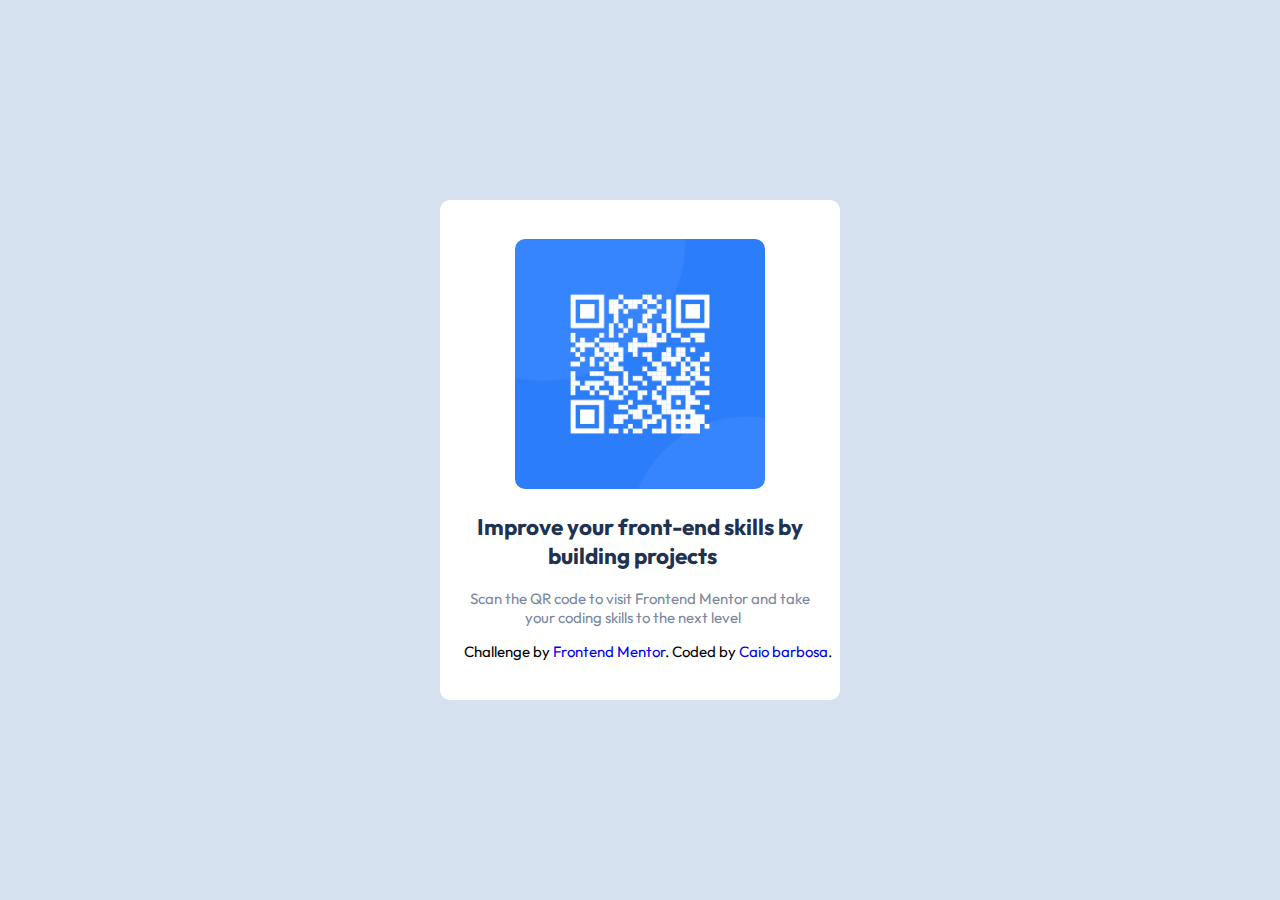
<file: front-end-mentor/index.html>
<!DOCTYPE html>
<html lang="pt-br">
<head>
  <meta charset="UTF-8">
  <meta name="viewport" content="width=device-width, initial-scale=1.0"> <!-- displays site properly based on user's device -->

  <link rel="icon" type="image/png" sizes="32x32" href="./images/favicon-32x32.png">
  
  <title>Frontend Mentor | QR code component</title>

  <!-- Feel free to remove these styles or customise in your own stylesheet 👍 -->
  <style>
    @import url('https://fonts.googleapis.com/css2?family=Outfit:wght@400;700&display=swap');

   body{
     background-color:hsl(212, 45%, 89%);
     min-width: 375px;
     max-width: 1440px;
     min-height: 667px;
     max-height: 1056px;
     font-family: 'Outfit', sans-serif;
     display: flex;
     justify-content: center;
     align-items: center;
     min-height: 100vh;
     font-size: 15px;
     text-indent: 15px;
    margin: 0px;

   }
   
   main{
      display: flex;
      justify-content: center;
      flex-direction: column;
      align-items: center;
      background-color:white;
      width: 400px;
      height: 500px;
      border-radius: 10px;
   }

   .cartao{
     text-align: center;
     padding-right: 15px;
    
   }

   .cartao > img{
     width: 250px;
     height: 250px;
  }

   img{
     border-radius: 10px;
   }
 
   .cartao .texto-principal{
     color: hsl(218, 44%, 22%);
     font-weight: 700;
    
   }
   .cartao .texto-secundario{
     color: hsl(220, 15%, 55%);
     font-weight: 400;
   }

   .attribution > a{
    text-decoration: none;
   }
  </style>
</head>
<body>
   <main>
      <div class="cartao">
          <img src="images/image-qr-code.png" alt="qr code">
          <h2 class="texto-principal">Improve your front-end skills by building projects</h2>
          <p class="texto-secundario">Scan the QR code to visit Frontend Mentor and take your coding skills to the next level</p>
      </div>
  
      <div class="attribution">
      Challenge by <a href="https://www.frontendmentor.io?ref=challenge" target="_blank">Frontend Mentor</a>. 
      Coded by <a href="https://caio-barbosa01.github.io/desafio-front-end-mentor/front-end-mentor/index.html" target="_blank">Caio barbosa</a>.
     </div>
   </main>
</body>
</html>
</file>
